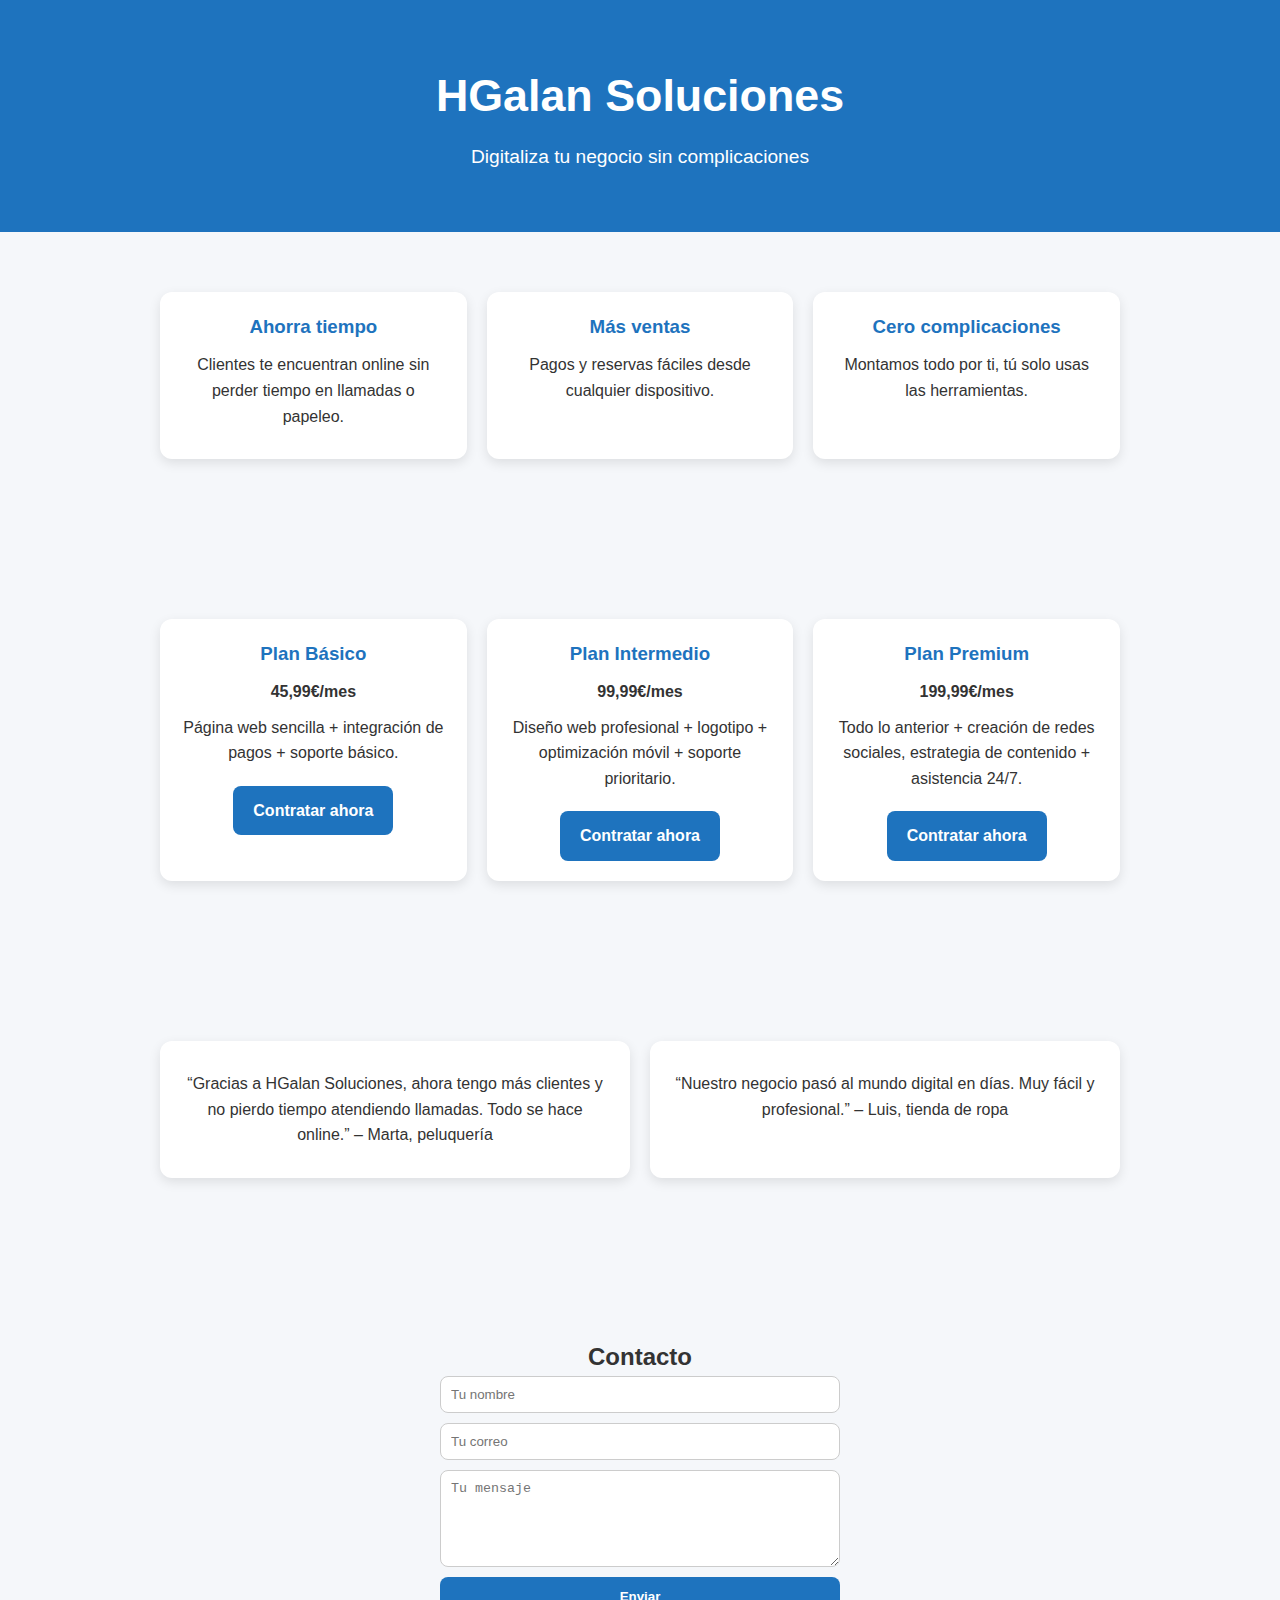
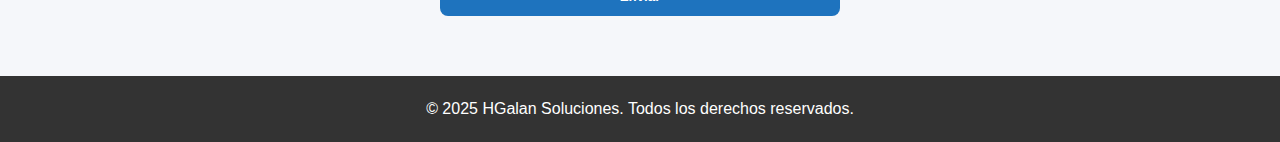
<file: index.html>
<!DOCTYPE html>
<html lang="es">
<head>
<meta charset="UTF-8">
<meta name="viewport" content="width=device-width, initial-scale=1.0">
<title>HGalan Soluciones</title>
<link rel="stylesheet" href="style.css">
</head>
<body>

<header>
  <h1>HGalan Soluciones</h1>
  <p>Digitaliza tu negocio sin complicaciones</p>
</header>

<section class="benefits">
  <div class="card">
    <h3>Ahorra tiempo</h3>
    <p>Clientes te encuentran online sin perder tiempo en llamadas o papeleo.</p>
  </div>
  <div class="card">
    <h3>Más ventas</h3>
    <p>Pagos y reservas fáciles desde cualquier dispositivo.</p>
  </div>
  <div class="card">
    <h3>Cero complicaciones</h3>
    <p>Montamos todo por ti, tú solo usas las herramientas.</p>
  </div>
</section>

<section class="plans">
  <div class="card">
    <h3>Plan Básico</h3>
    <p><strong>45,99€/mes</strong></p>
    <p>Página web sencilla + integración de pagos + soporte básico.</p>
    <a href="https://www.paypal.com/paypalme/TUCUENTA" class="btn">Contratar ahora</a>
  </div>
  <div class="card">
    <h3>Plan Intermedio</h3>
    <p><strong>99,99€/mes</strong></p>
    <p>Diseño web profesional + logotipo + optimización móvil + soporte prioritario.</p>
    <a href="https://www.paypal.com/paypalme/TUCUENTA" class="btn">Contratar ahora</a>
  </div>
  <div class="card">
    <h3>Plan Premium</h3>
    <p><strong>199,99€/mes</strong></p>
    <p>Todo lo anterior + creación de redes sociales, estrategia de contenido + asistencia 24/7.</p>
    <a href="https://www.paypal.com/paypalme/TUCUENTA" class="btn">Contratar ahora</a>
  </div>
</section>

<section class="testimonials">
  <div class="testimonial">
    <p>“Gracias a HGalan Soluciones, ahora tengo más clientes y no pierdo tiempo atendiendo llamadas. Todo se hace online.” – Marta, peluquería</p>
  </div>
  <div class="testimonial">
    <p>“Nuestro negocio pasó al mundo digital en días. Muy fácil y profesional.” – Luis, tienda de ropa</p>
  </div>
</section>

<section class="contact">
  <h2>Contacto</h2>
  <form action="mailto:contacto@hgalansoluciones.com" method="post" enctype="text/plain">
    <input type="text" name="Nombre" placeholder="Tu nombre" required>
    <input type="email" name="Email" placeholder="Tu correo" required>
    <textarea name="Mensaje" placeholder="Tu mensaje" rows="5" required></textarea>
    <button type="submit">Enviar</button>
  </form>
</section>

<footer>
  <p>© 2025 HGalan Soluciones. Todos los derechos reservados.</p>
</footer>

<script src="script.js"></script>
</body>
</html>
</file>
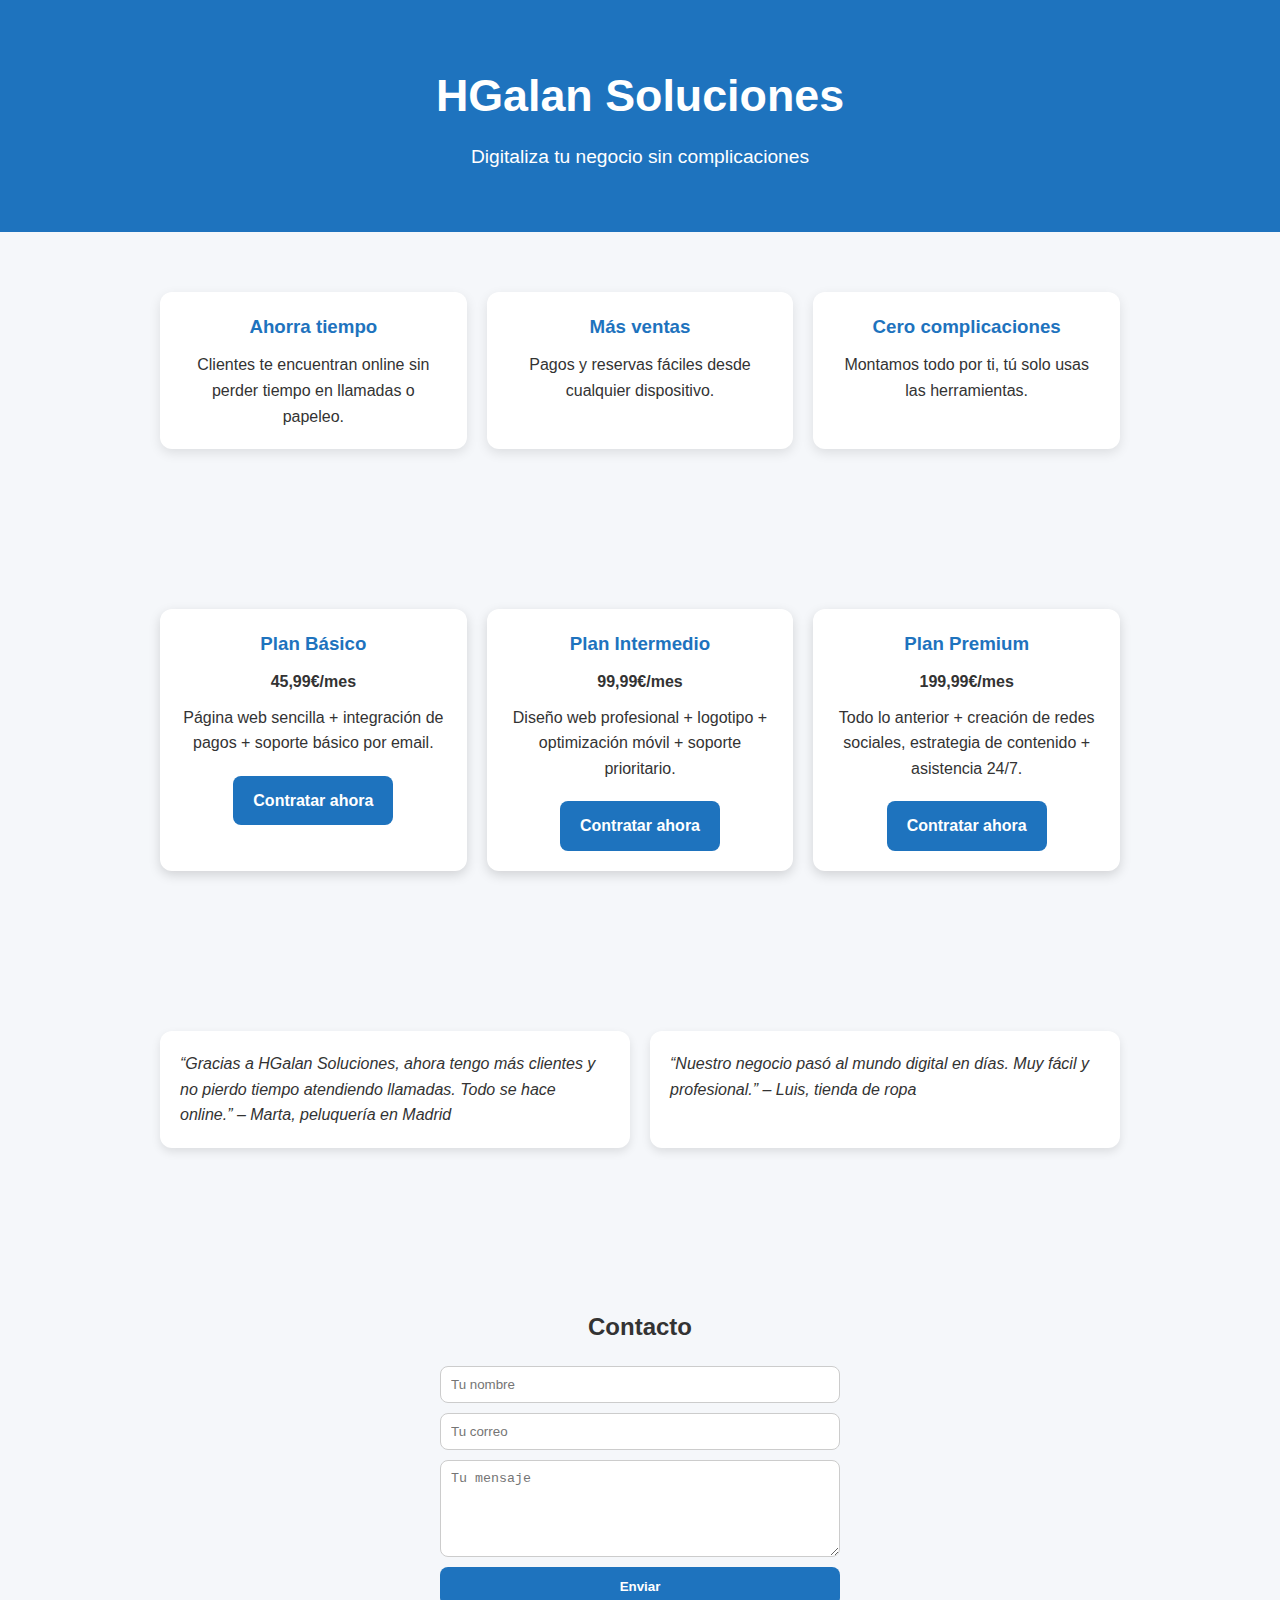
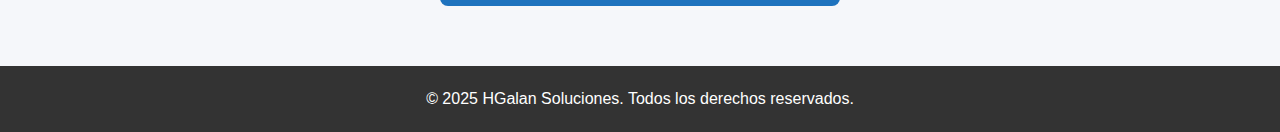
<file: Menu.html>
<!DOCTYPE html>
<html lang="es">
<head>
<meta charset="UTF-8">
<meta name="viewport" content="width=device-width, initial-scale=1.0">
<title>HGalan Soluciones</title>
<style>
  /* Reset y base */
  * { margin:0; padding:0; box-sizing:border-box; }
  body { font-family: 'Arial', sans-serif; background:#f5f7fa; color:#333; line-height:1.6; }
  a { text-decoration:none; color:white; }

  /* Header */
  header { background:#1e73be; color:white; padding:60px 20px; text-align:center; }
  header h1 { font-size:2.8em; margin-bottom:10px; }
  header p { font-size:1.2em; }

  /* Secciones */
  section { padding:60px 20px; max-width:1000px; margin:0 auto; }

  /* Beneficios */
  .benefits { display:flex; flex-wrap:wrap; gap:20px; justify-content:center; margin-bottom:40px; }
  .benefits .card { background:white; border-radius:12px; padding:20px; flex:1 1 250px; box-shadow:0 4px 12px rgba(0,0,0,0.1); text-align:center; }
  .benefits .card h3 { color:#1e73be; margin-bottom:10px; }

  /* Planes */
  .plans { display:flex; flex-wrap:wrap; gap:20px; justify-content:center; margin-bottom:40px; }
  .plans .card { background:white; border-radius:12px; padding:20px; flex:1 1 250px; box-shadow:0 4px 12px rgba(0,0,0,0.15); text-align:center; }
  .plans .card h3 { color:#1e73be; margin-bottom:10px; }
  .plans .card p { margin:10px 0; }
  .btn { display:inline-block; padding:12px 20px; background:#1e73be; color:white; border-radius:8px; font-weight:bold; margin-top:10px; transition:0.3s; }
  .btn:hover { background:#155a96; }

  /* Testimonios */
  .testimonials { display:flex; flex-wrap:wrap; gap:20px; justify-content:center; margin-bottom:40px; }
  .testimonial { background:white; border-radius:12px; padding:20px; flex:1 1 250px; box-shadow:0 4px 10px rgba(0,0,0,0.1); font-style:italic; }

  /* Contacto */
  .contact form { display:flex; flex-direction:column; gap:10px; max-width:400px; margin:0 auto; }
  .contact input, .contact textarea { padding:10px; border-radius:8px; border:1px solid #ccc; }
  .contact button { padding:12px; border:none; border-radius:8px; background:#1e73be; color:white; font-weight:bold; cursor:pointer; }
  .contact button:hover { background:#155a96; }

  footer { background:#333; color:white; text-align:center; padding:20px; }
  @media(max-width:600px){ .benefits, .plans, .testimonials{flex-direction:column;} }
</style>
</head>
<body>

<header>
  <h1>HGalan Soluciones</h1>
  <p>Digitaliza tu negocio sin complicaciones</p>
</header>

<section class="benefits">
  <div class="card">
    <h3>Ahorra tiempo</h3>
    <p>Clientes te encuentran online sin perder tiempo en llamadas o papeleo.</p>
  </div>
  <div class="card">
    <h3>Más ventas</h3>
    <p>Pagos y reservas fáciles desde cualquier dispositivo.</p>
  </div>
  <div class="card">
    <h3>Cero complicaciones</h3>
    <p>Montamos todo por ti, tú solo usas las herramientas.</p>
  </div>
</section>

<section class="plans">
  <div class="card">
    <h3>Plan Básico</h3>
    <p><strong>45,99€/mes</strong></p>
    <p>Página web sencilla + integración de pagos + soporte básico por email.</p>
    <a href="https://www.paypal.com/paypalme/TUCUENTA" class="btn">Contratar ahora</a>
  </div>
  <div class="card">
    <h3>Plan Intermedio</h3>
    <p><strong>99,99€/mes</strong></p>
    <p>Diseño web profesional + logotipo + optimización móvil + soporte prioritario.</p>
    <a href="https://www.paypal.com/paypalme/TUCUENTA" class="btn">Contratar ahora</a>
  </div>
  <div class="card">
    <h3>Plan Premium</h3>
    <p><strong>199,99€/mes</strong></p>
    <p>Todo lo anterior + creación de redes sociales, estrategia de contenido + asistencia 24/7.</p>
    <a href="https://www.paypal.com/paypalme/TUCUENTA" class="btn">Contratar ahora</a>
  </div>
</section>

<section class="testimonials">
  <div class="testimonial">
    <p>“Gracias a HGalan Soluciones, ahora tengo más clientes y no pierdo tiempo atendiendo llamadas. Todo se hace online.” – Marta, peluquería en Madrid</p>
  </div>
  <div class="testimonial">
    <p>“Nuestro negocio pasó al mundo digital en días. Muy fácil y profesional.” – Luis, tienda de ropa</p>
  </div>
</section>

<section class="contact">
  <h2 style="text-align:center; margin-bottom:20px;">Contacto</h2>
  <form action="mailto:contacto@hgalansoluciones.com" method="post" enctype="text/plain">
    <input type="text" name="Nombre" placeholder="Tu nombre" required>
    <input type="email" name="Email" placeholder="Tu correo" required>
    <textarea name="Mensaje" placeholder="Tu mensaje" rows="5" required></textarea>
    <button type="submit">Enviar</button>
  </form>
</section>

<footer>
  <p>© 2025 HGalan Soluciones. Todos los derechos reservados.</p>
</footer>

</body>
</html>
</file>
<file: style.css>
* { margin:0; padding:0; box-sizing:border-box; }
body { font-family: Arial, sans-serif; background:#f5f7fa; color:#333; line-height:1.6; }
a { text-decoration:none; color:white; }

header { background:#1e73be; color:white; padding:60px 20px; text-align:center; }
header h1 { font-size:2.8em; margin-bottom:10px; }
header p { font-size:1.2em; }

section { padding:60px 20px; max-width:1000px; margin:0 auto; }

.benefits, .plans, .testimonials { display:flex; flex-wrap:wrap; gap:20px; justify-content:center; margin-bottom:40px; }
.card, .testimonial { background:white; border-radius:12px; padding:20px; flex:1 1 250px; box-shadow:0 4px 12px rgba(0,0,0,0.1); text-align:center; }
.card h3 { color:#1e73be; margin-bottom:10px; }
.card p, .testimonial p { margin:10px 0; }

.btn { display:inline-block; padding:12px 20px; background:#1e73be; color:white; border-radius:8px; font-weight:bold; margin-top:10px; transition:0.3s; }
.btn:hover { background:#155a96; }

.contact { text-align:center; }
.contact form { display:flex; flex-direction:column; gap:10px; max-width:400px; margin:0 auto; }
.contact input, .contact textarea { padding:10px; border-radius:8px; border:1px solid #ccc; }
.contact button { padding:12px; border:none; border-radius:8px; background:#1e73be; color:white; font-weight:bold; cursor:pointer; }
.contact button:hover { background:#155a96; }

footer { background:#333; color:white; text-align:center; padding:20px; }

@media(max-width:600px){ .benefits, .plans, .testimonials{flex-direction:column;} }
</file>
